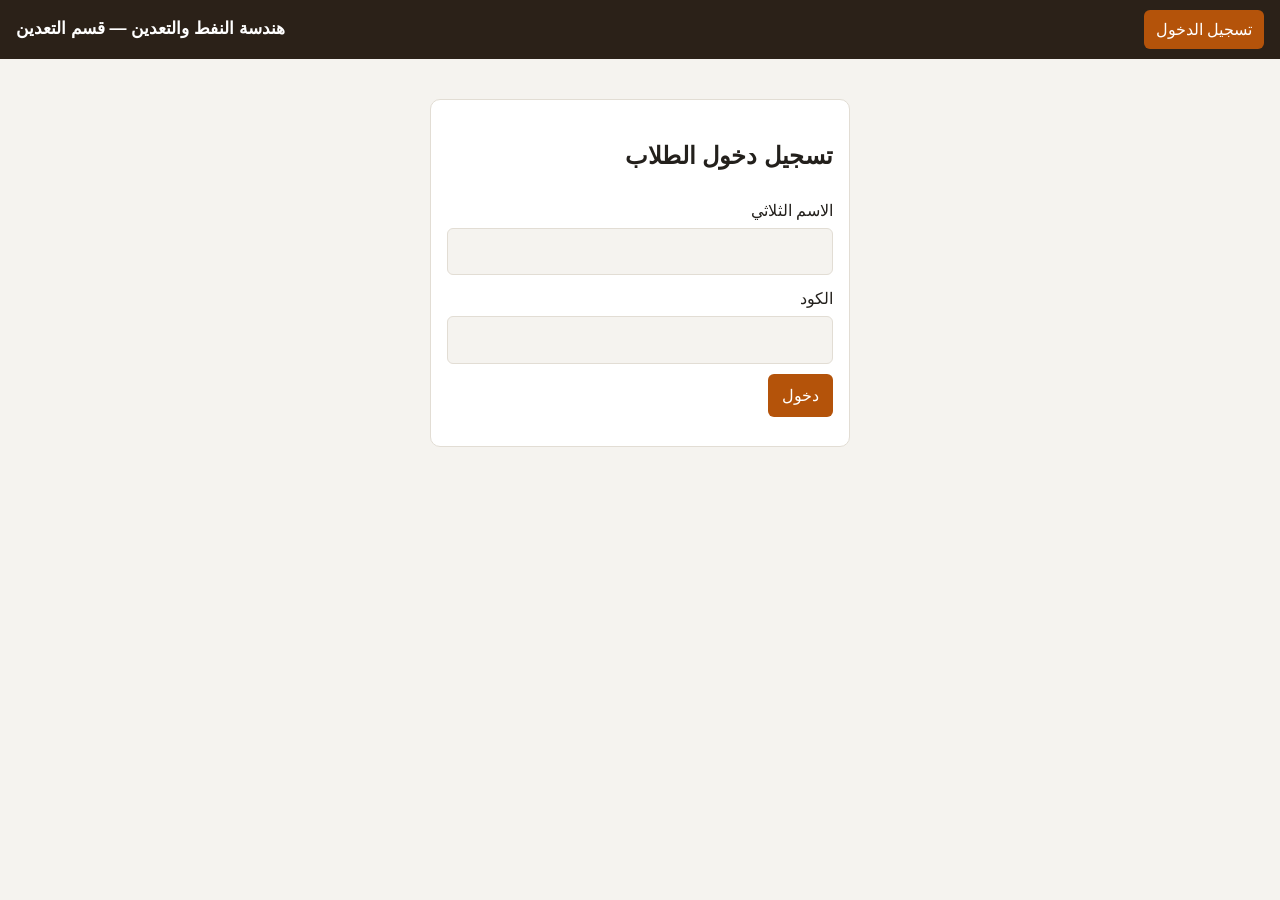
<file: index.html>
<!doctype html>
<html lang="ar" dir="rtl"><head><meta charset="utf-8"><meta name="viewport" content="width=device-width, initial-scale=1">
<title>هندسة النفط والتعدين - قسم التعدين</title><link rel="stylesheet" href="style.css"></head>
<body><header><h1>هندسة النفط والتعدين — قسم التعدين</h1><nav id="nav"></nav></header><main id="app"></main>
<script src="common.js"></script>
<script>
let D,me=null,view='login';
try{me=JSON.parse(localStorage.getItem('me'))}catch(e){}
function nav(){const t=[];if(me){t.push(['home','الرئيسية']);D.pages.filter(p=>!p.parent).forEach(p=>t.push(['p:'+p.id,p.title]))}else t.push(['login','تسجيل الدخول']);
$('#nav').innerHTML=t.map(([k,n])=>`<button data-k="${esc(k)}" class="${view===k?'on':''}">${esc(n)}</button>`).join('')+(me?'<button data-k="out">خروج</button>':'');
$('#nav').querySelectorAll('button').forEach(b=>b.onclick=()=>go(b.dataset.k))}
function go(k){if(k==='out'){localStorage.removeItem('me');me=null;k='login'}view=k;render()}
function render(){nav();const a=$('#app');
if(me){const c=D.codes.find(x=>x.h===me.h);if(!c||c.off||D.banned.includes(me.h)){localStorage.removeItem('me');me=null;view='login';nav()}}
if(!me){a.innerHTML=`<div class="card narrow"><h2>تسجيل دخول الطلاب</h2><label>الاسم الثلاثي</label><input id="n" autocomplete="off"><label>الكود</label><input id="c" dir="ltr" maxlength="10" autocomplete="off"><button class="b" id="go">دخول</button><p class="mu" id="er"></p></div>`;
$('#go').onclick=async()=>{const n=norm($('#n').value);if(n.split(' ').length<3)return $('#er').textContent='اكتب الاسم الثلاثي كاملاً';
const h=await H($('#c').value),c=D.codes.find(x=>x.h===h);if(!c||c.off||D.banned.includes(h))return $('#er').textContent='الكود غير صحيح أو غير مفعّل';
if(c.n&&norm(c.n)!==n)return $('#er').textContent='الاسم لا يطابق صاحب هذا الكود';
me={h,name:$('#n').value.trim().replace(/\s+/g,' ')};localStorage.setItem('me',JSON.stringify(me));view='home';render()};return}
if(view==='home')a.innerHTML=`<div class="card"><h2>أهلاً ${esc(me.name)}</h2><p>مرحباً بك في موقع طلاب قسم التعدين.</p></div>`+D.pages.filter(p=>!p.parent).map(p=>pageHTML(D,p)).join('');
else{const p=D.pages.find(x=>x.id===view.slice(2));a.innerHTML=p?pageHTML(D,p):''}
a.querySelectorAll('[data-k]').forEach(b=>b.onclick=()=>go(b.dataset.k))}
loadData().then(d=>{D=d;if(me)view='home';render()}).catch(()=>{$('#app').innerHTML='<div class="card">تعذّر تحميل البيانات (data.json)</div>'});
</script></body></html>
</file>
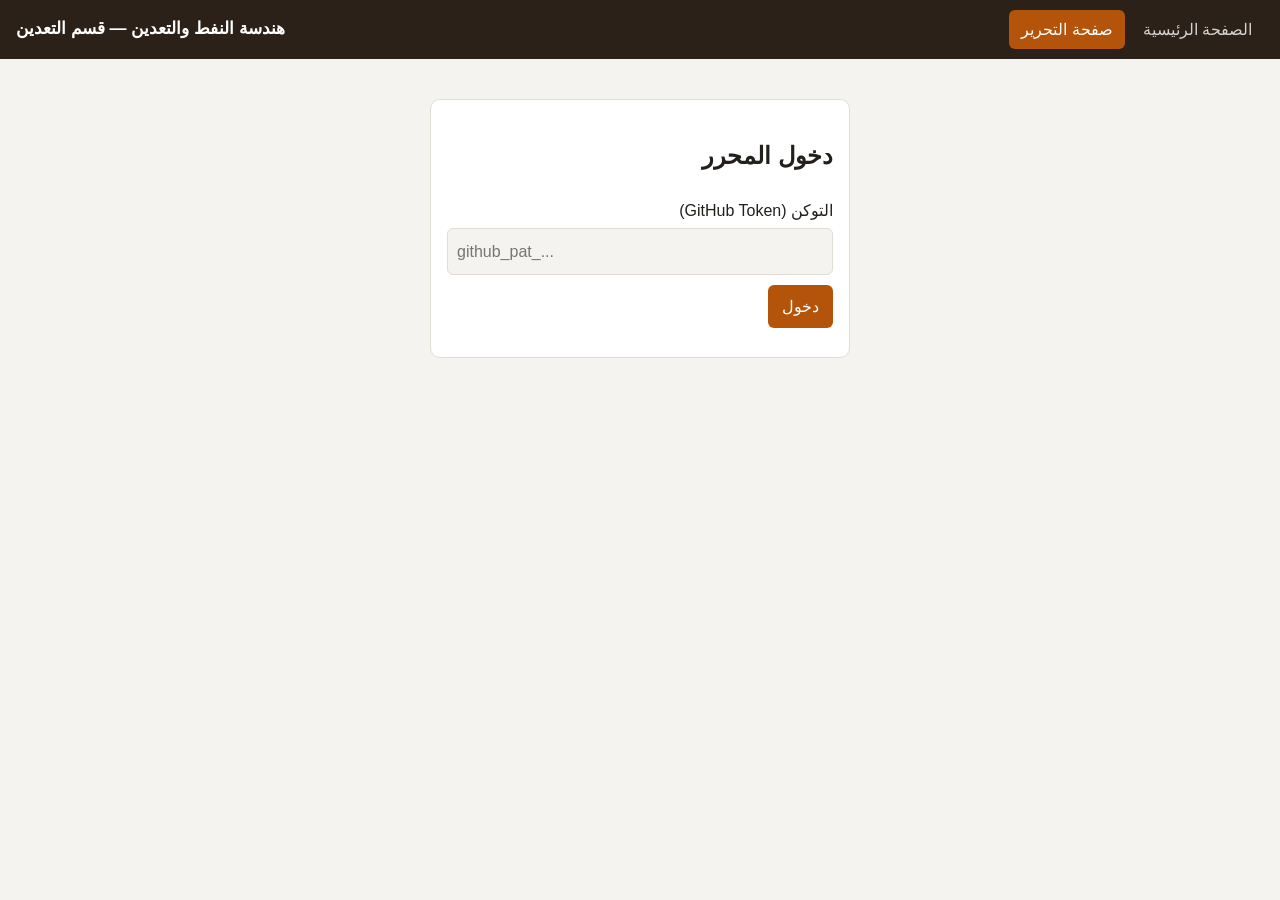
<file: admin.html>
<!doctype html>
<html lang="ar" dir="rtl"><head><meta charset="utf-8"><meta name="viewport" content="width=device-width, initial-scale=1">
<title>صفحة التحرير</title><link rel="stylesheet" href="style.css"></head>
<body><header><h1>هندسة النفط والتعدين — قسم التعدين</h1><nav><a href="index.html">الصفحة الرئيسية</a><a class="on" href="admin.html">صفحة التحرير</a></nav></header><main id="app"></main>
<script src="common.js"></script>
<script>
const OWN=location.hostname.split('.')[0],REPO=location.pathname.split('/')[1]||'university',ROOT='https://api.github.com/repos/'+OWN+'/'+REPO;
let D,P={},TK='',SHA='',dirty=false;const a=$('#app');
const gh=(u,o={})=>fetch(u,{...o,headers:{Authorization:'Bearer '+TK,Accept:'application/vnd.github+json',...(o.headers||{})}});
function login(msg){a.innerHTML=`<div class="card narrow"><h2>دخول المحرر</h2><label>التوكن (GitHub Token)</label><input id="tk" type="password" dir="ltr" placeholder="github_pat_..." autocomplete="off"><button class="b" id="go">دخول</button><p class="mu" id="er">${esc(msg||'')}</p></div>`;
$('#go').onclick=()=>start($('#tk').value.trim())}
async function start(t){TK=t;if(!TK)return;
try{const r=await gh(ROOT);if(!r.ok)throw 0;const j=await r.json();if(!j.permissions||!j.permissions.push)throw 1}catch(e){TK='';localStorage.removeItem('tk');return login('التوكن غير صالح أو لا يملك صلاحية الكتابة على المستودع')}
localStorage.setItem('tk',TK);
const f=await gh(ROOT+'/contents/data.json',{headers:{Accept:'application/vnd.github.raw+json'}});D=await f.json();
const l=await (await gh(ROOT+'/contents/')).json();SHA=l.find(x=>x.name==='data.json').sha;
if(!D.vault){for(let i=0;i<40;i++)await addCode();dirty=true;return panel()}
try{P=(await unseal(D.vault,TK)).plain;panel()}catch(e){recover()}}
function recover(){a.innerHTML=`<div class="card narrow"><h2>توكن جديد</h2><p>الأكواد مشفّرة بالتوكن القديم. أدخله مرة واحدة لنقلها للتوكن الجديد:</p><input id="old" type="password" dir="ltr" placeholder="التوكن القديم"><button class="b" id="ok">استعادة</button> <button class="r" id="rs">لا أملكه: إعادة توليد كل الأكواد</button><p class="mu" id="er"></p></div>`;
$('#ok').onclick=async()=>{try{P=(await unseal(D.vault,$('#old').value.trim())).plain;dirty=true;panel()}catch(e){$('#er').textContent='التوكن القديم غير صحيح'}};
$('#rs').onclick=async()=>{if(!confirm('ستُلغى كل الأكواد الحالية ويُنشأ 40 كوداً جديداً'))return;D.codes=[];D.banned=[];P={};for(let i=0;i<40;i++)await addCode();dirty=true;panel()}}
async function addCode(){const c=gen(),h=await H(c);P[h]=c;D.codes.push({h,n:'',off:0})}
function mark(){dirty=true;const s=$('#st');if(s)s.textContent='⚠ تعديلات غير منشورة'}
function panel(){const sub=p=>D.pages.filter(x=>x.parent===p);
a.innerHTML=`<div class="card" style="border-color:var(--ac)"><div class="row"><b id="st">${dirty?'⚠ تعديلات غير منشورة':'كل شيء منشور'}</b><button class="b" id="sv">حفظ ونشر للجميع</button><button class="g" id="lo">خروج</button></div><p class="mu">يظهر التعديل للطلاب خلال دقيقة أو دقيقتين من النشر.</p></div>
<div class="card"><h3>الأعضاء والأكواد (${D.codes.length})</h3><div class="row" style="margin-bottom:10px"><button class="b" id="ac">+ كود</button><button class="g" id="a10">+ 10 أكواد</button></div>
<div class="sc"><table><tr><th>#</th><th>الكود</th><th>اسم صاحبه (اختياري)</th><th>الحالة</th><th></th></tr>${D.codes.map((c,i)=>`<tr><td>${i+1}</td><td><code>${esc(P[c.h]||'؟')}</code></td><td><input data-n="${i}" value="${esc(c.n)}" style="margin:0"></td><td>${D.banned.includes(c.h)?'مطرود':c.off?'معطّل':'فعّال'}</td><td class="row"><button class="g" data-a="chg" data-i="${i}">تغيير الكود</button><button class="g" data-a="off" data-i="${i}">${c.off?'تفعيل':'تعطيل'}</button><button class="r" data-a="kick" data-i="${i}">طرد</button><button class="r" data-a="del" data-i="${i}">حذف</button></td></tr>`).join('')}</table></div>
<p class="mu">إذا كتبتَ اسماً للكود فلن يدخل به إلا من يكتب هذا الاسم.</p></div>
<div class="card"><h3>الصفحات</h3><button class="b" id="np" style="margin-bottom:10px">+ صفحة جديدة</button>${D.pages.map(p=>`<div class="row" style="padding:4px 0">${p.parent?'↳ ':''}<b>${esc(p.title)}</b><button class="g" data-a="ep" data-id="${p.id}">تحرير</button><button class="g" data-a="sub" data-id="${p.id}">+ صفحة داخلها</button><button class="r" data-a="dp" data-id="${p.id}">حذف</button></div>`).join('')||'<p class="mu">لا توجد صفحات</p>'}</div><div id="ed"></div>`;
$('#sv').onclick=save;$('#lo').onclick=()=>{localStorage.removeItem('tk');TK='';login()};
$('#ac').onclick=async()=>{await addCode();dirty=true;panel()};$('#a10').onclick=async()=>{for(let i=0;i<10;i++)await addCode();dirty=true;panel()};$('#np').onclick=()=>newP('');
a.querySelectorAll('[data-n]').forEach(i=>i.onchange=()=>{D.codes[+i.dataset.n].n=i.value;mark()});
a.querySelectorAll('[data-a]').forEach(b=>b.onclick=async()=>{const i=+b.dataset.i,c=D.codes[i],t=b.dataset.a;
if(t==='chg'){const n=gen(),h=await H(n);delete P[c.h];D.codes[i]={h,n:c.n,off:0};P[h]=n}
if(t==='off')c.off=c.off?0:1;
if(t==='kick'){if(!confirm('طرد هذا العضو؟'))return;D.banned.push(c.h);c.off=1}
if(t==='del'){if(!confirm('حذف الكود؟'))return;D.codes.splice(i,1);delete P[c.h]}
if(t==='ep')return editP(b.dataset.id);if(t==='sub')return newP(b.dataset.id);
if(t==='dp'){if(!confirm('حذف الصفحة وما تحتها؟'))return;const rm=id=>{sub(id).forEach(x=>rm(x.id));D.pages=D.pages.filter(x=>x.id!==id)};rm(b.dataset.id)}
dirty=true;panel()})}
function newP(parent){const t=prompt('عنوان الصفحة؟');if(!t)return;const id=uid();D.pages.push({id,parent,title:t,html:''});dirty=true;panel();editP(id)}
function editP(id){const p=D.pages.find(x=>x.id===id);if(!p)return;
$('#ed').innerHTML=`<div class="card"><h3>تحرير: ${esc(p.title)}</h3><label>العنوان</label><input id="pt" value="${esc(p.title)}"><label>المحتوى (HTML مسموح)</label><textarea id="ph" rows="10">${esc(p.html)}</textarea><div class="row"><input type="file" id="pi" accept="image/*" style="width:auto"><button class="b" id="ps">حفظ الصفحة</button><button class="g" id="px">إغلاق</button></div><p class="mu">الصور تُضغط وتُضاف داخل المحتوى. احذف وسم img لحذف صورة.</p></div>`;
$('#pi').onchange=e=>{const f=e.target.files[0];if(!f)return;const im=new Image();im.onload=()=>{const k=Math.min(1,1000/im.width),c=document.createElement('canvas');c.width=im.width*k;c.height=im.height*k;c.getContext('2d').drawImage(im,0,0,c.width,c.height);$('#ph').value+=`\n<img src="${c.toDataURL('image/jpeg',.75)}" alt="">`};im.src=URL.createObjectURL(f)};
$('#ps').onclick=()=>{p.title=$('#pt').value||p.title;p.html=$('#ph').value;dirty=true;panel()};$('#px').onclick=()=>$('#ed').innerHTML='';$('#ed').scrollIntoView({behavior:'smooth'})}
async function save(){const b=$('#sv');b.disabled=true;b.textContent='جارٍ النشر...';
try{const txt=JSON.stringify({pages:D.pages,codes:D.codes,banned:D.banned,vault:await seal({plain:P},TK)}),u=enc.encode(txt);let s='';for(let i=0;i<u.length;i+=8000)s+=String.fromCharCode(...u.subarray(i,i+8000));
const r=await gh(ROOT+'/contents/data.json',{method:'PUT',body:JSON.stringify({message:'update site data',content:btoa(s),sha:SHA})});
if(!r.ok)throw new Error(r.status);SHA=(await r.json()).content.sha;dirty=false;panel()}catch(e){alert('فشل النشر ('+e.message+'). تأكد من صلاحية التوكن.');b.disabled=false;b.textContent='حفظ ونشر للجميع'}}
window.onbeforeunload=()=>dirty?'':undefined;
const t0=localStorage.getItem('tk');t0?start(t0):login();
</script></body></html>
</file>
<file: style.css>
:root{--bg:#f5f3ef;--card:#fff;--tx:#23201c;--mu:#6b645a;--ac:#b4530a;--bd:#e2ddd4;--hd:#2b2118}
@media (prefers-color-scheme:dark){:root{--bg:#171410;--card:#221e19;--tx:#efeae2;--mu:#a69d90;--ac:#e8863a;--bd:#3a342c;--hd:#0f0d0a}}
*{box-sizing:border-box}body{margin:0;background:var(--bg);color:var(--tx);font-family:Tahoma,"Segoe UI",Arial,sans-serif;line-height:1.7}
header{background:var(--hd);color:#fff;display:flex;direction:ltr;align-items:center;gap:16px;padding:10px 16px;flex-wrap:wrap}
header h1{font-size:17px;margin:0;direction:rtl;text-align:left}
nav{direction:rtl;display:flex;gap:6px;flex-wrap:wrap;margin-inline-end:auto}
nav button,nav a{background:none;border:0;color:#fff;padding:6px 12px;border-radius:6px;cursor:pointer;font:inherit;opacity:.8;text-decoration:none}
nav .on,nav button:hover,nav a:hover{background:var(--ac);opacity:1}
main{max-width:900px;margin:20px auto;padding:0 14px}
.card{background:var(--card);border:1px solid var(--bd);border-radius:10px;padding:16px;margin-bottom:14px}
input,textarea{width:100%;padding:9px;border:1px solid var(--bd);border-radius:6px;background:var(--bg);color:var(--tx);font:inherit;margin:4px 0 10px}
.b{background:var(--ac);color:#fff;border:0;border-radius:6px;padding:8px 14px;cursor:pointer;font:inherit}
.g{background:none;border:1px solid var(--bd);color:var(--tx);border-radius:6px;padding:5px 10px;cursor:pointer;font:inherit}
.r{background:#b3261e;color:#fff;border:0;border-radius:6px;padding:5px 10px;cursor:pointer;font:inherit}
table{width:100%;border-collapse:collapse}td,th{padding:6px;border-bottom:1px solid var(--bd);text-align:start;font-size:14px}
code{background:var(--bg);padding:2px 6px;border-radius:4px;direction:ltr;display:inline-block;letter-spacing:1px}
.mu{color:var(--mu);font-size:13px}.row{display:flex;gap:8px;flex-wrap:wrap;align-items:center}
img{max-width:100%;border-radius:8px}.sc{overflow-x:auto}.narrow{max-width:420px;margin:40px auto}
</file>
